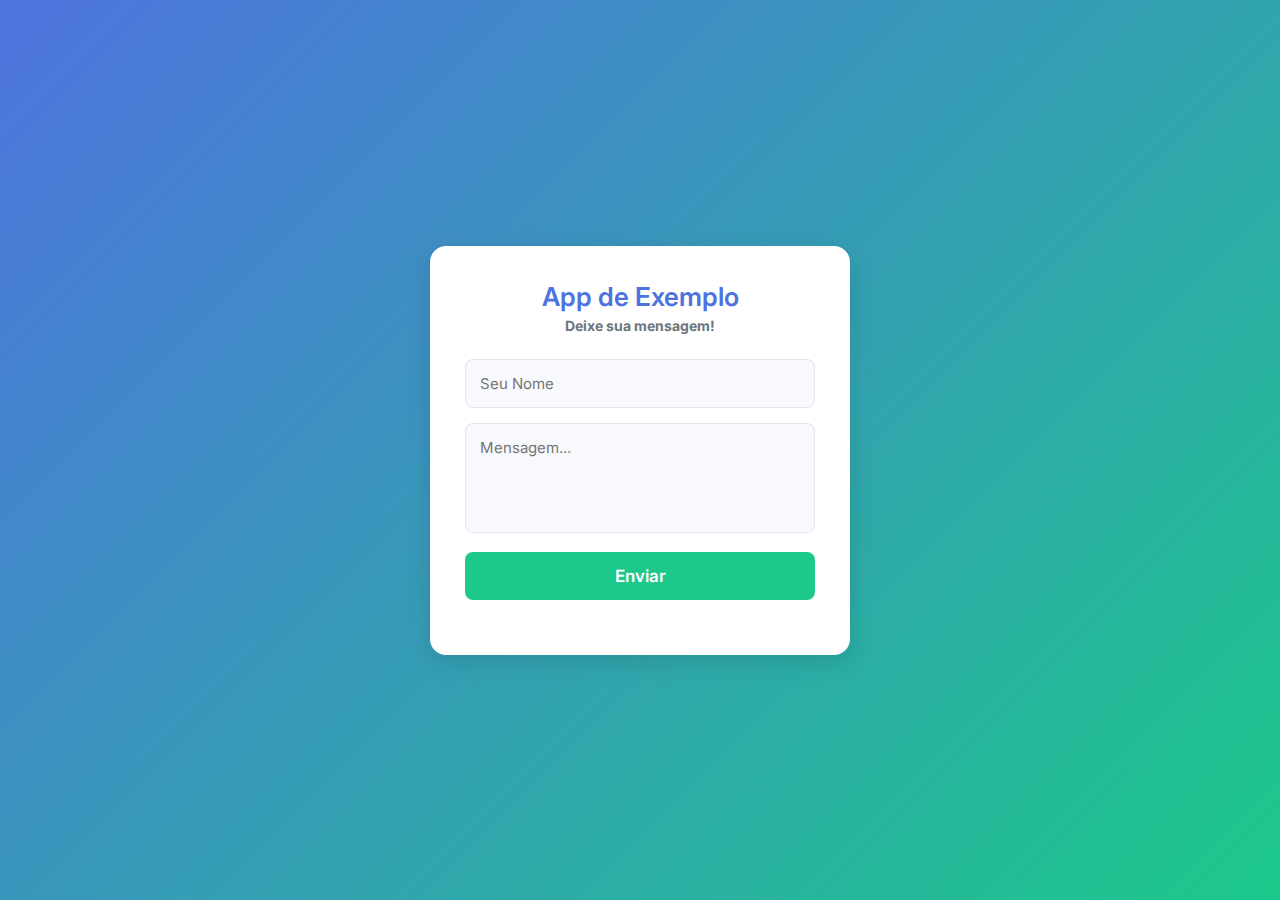
<file: frontend/index.html>
<!DOCTYPE html>
<html>
<head>
<meta charset="UTF-8"/>
<title>Aplicação Moderna</title>
<link rel="stylesheet" href="css.css" />
</head>

<body>

<div class="container">
    <form id="contact" onsubmit="return false;">
        <h3>App de Exemplo</h3>
        <h4>Deixe sua mensagem!</h4>

        <input id="nome" placeholder="Seu Nome" required>
        <textarea id="mensagem" placeholder="Mensagem..." required></textarea>

        <button id="btn_salvar">Enviar</button>
    </form>

    <div id="resposta"></div>
</div>

<script src="js.js"></script>
</body>
</html>
</file>
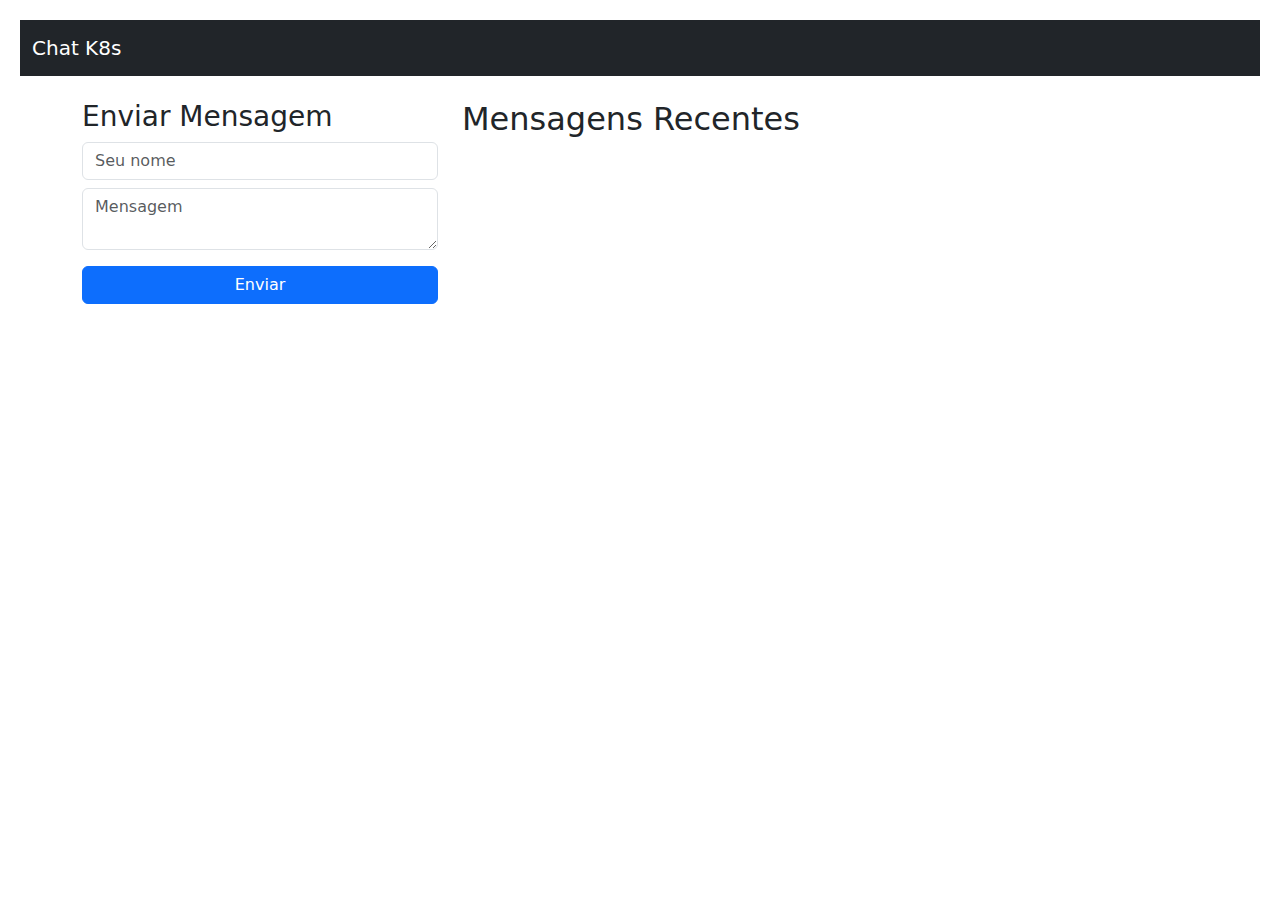
<file: copilot/k8s-app/frontend/index.html>
<!DOCTYPE html>
<html>
<head>
  <meta charset="UTF-8"/>
  <title>Chat Simples Kubernetes</title>
  <link href="https://cdn.jsdelivr.net/npm/bootstrap@5.3.0/dist/css/bootstrap.min.css" rel="stylesheet">
  <script src="https://cdn.socket.io/4.7.2/socket.io.min.js"></script>
  <link rel="stylesheet" href="css.css">
</head>
<body>
<nav class="navbar navbar-dark bg-dark">
  <div class="container-fluid">
    <a class="navbar-brand" href="/">Chat K8s</a>
  </div>
</nav>

<div class="container mt-4">
  <div class="row">
    <div class="col-md-4 mb-4">
      <h3>Enviar Mensagem</h3>
      <input id="nome" class="form-control" placeholder="Seu nome"/>
      <textarea id="mensagem" class="form-control mt-2" placeholder="Mensagem"></textarea>
      <button id="btn_salvar" class="btn btn-primary w-100 mt-3">Enviar</button>
      <div id="resposta" class="mt-2 fw-bold"></div>
    </div>

    <div class="col-md-8">
      <h2>Mensagens Recentes</h2>
      <ul id="lista" class="list-group">
        <li class="list-group-item disabled" aria-disabled="true">Carregando mensagens...</li>
      </ul>
    </div>
  </div>
</div>

<script src="js.js"></script>
</body>
</html>
</file>
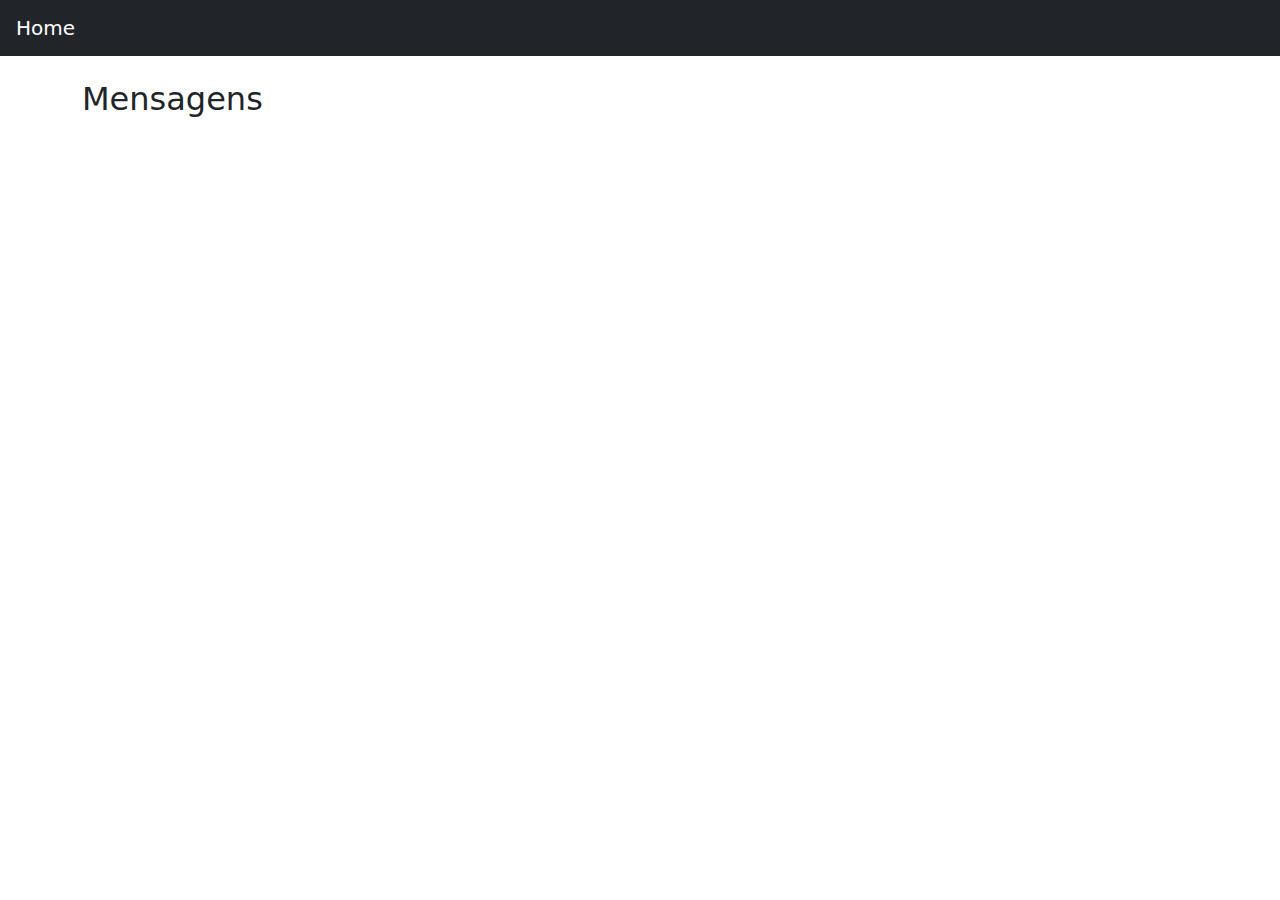
<file: copilot/k8s-app/frontend/mensagens/index.html>
<!DOCTYPE html>
<html>
<head>
  <meta charset="UTF-8"/>
  <title>Mensagens</title>
  <link href="https://cdn.jsdelivr.net/npm/bootstrap@5.3.0/dist/css/bootstrap.min.css" rel="stylesheet">
  <script src="https://cdn.socket.io/4.7.2/socket.io.min.js"></script>
</head>
<body>

<nav class="navbar navbar-dark bg-dark">
  <a class="navbar-brand ms-3" href="/">Home</a>
</nav>

<div class="container mt-4">
  <h2>Mensagens</h2>
  <ul id="lista" class="list-group"></ul>
</div>

<script>
const socket = io();
function addMsg(m){
  const li=document.createElement("li");
  li.className="list-group-item";
  li.innerHTML=`<b>${m.usuario}</b>: ${m.mensagem}
  <br><small>${m.criado}</small>`;
  lista.prepend(li);
}
socket.on("nova_mensagem", addMsg);

fetch("/api/mensagens").then(r=>r.json()).then(msgs=>msgs.forEach(addMsg));
</script>
</body>
</html>
</file>
<file: frontend/css.css>
/* Google Font */
@import url('https://fonts.googleapis.com/css2?family=Inter:wght@300;400;500;600&display=swap');

* {
    margin: 0;
    padding: 0;
    box-sizing: border-box;
    font-family: 'Inter', sans-serif;
}

body {
    background: linear-gradient(135deg, #4e73df, #1cc88a);
    height: 100vh;
    display: flex;
    justify-content: center;
    align-items: center;
    padding: 20px;
    color: #333;
}

.container {
    width: 100%;
    max-width: 420px;
    background: #fff;
    padding: 35px;
    border-radius: 16px;
    box-shadow: 0 6px 25px rgba(0,0,0,0.12);
    animation: fadeIn 0.4s ease;
}

@keyframes fadeIn {
    from { opacity: 0; transform: translateY(15px); }
    to { opacity: 1; transform: translateY(0); }
}

h3 {
    font-size: 26px;
    color: #4e73df;
    font-weight: 600;
    text-align: center;
    margin-bottom: 5px;
}

h4 {
    font-size: 14px;
    color: #6c757d;
    text-align: center;
    margin-bottom: 25px;
}

input, textarea {
    width: 100%;
    padding: 14px;
    margin-bottom: 15px;
    border: 1px solid #e3e6f0;
    border-radius: 8px;
    background: #f8f9fc;
    font-size: 15px;
    transition: 0.25s;
}

input:focus, textarea:focus {
    background: #fff;
    border-color: #4e73df;
    outline: none;
    box-shadow: 0 0 0 3px rgba(78,115,223,0.15);
}

textarea {
    resize: none;
    height: 110px;
}

button {
    width: 100%;
    padding: 14px;
    border: none;
    border-radius: 8px;
    background: #1cc88a;
    color: #fff;
    font-size: 17px;
    font-weight: 600;
    cursor: pointer;
    transition: 0.25s;
}

button:hover {
    background: #17a673;
}

#resposta {
    margin-top: 20px;
    font-size: 15px;
    text-align: center;
}
</file>
<file: copilot/k8s-app/frontend/css.css>
body { padding:20px; }
</file>
